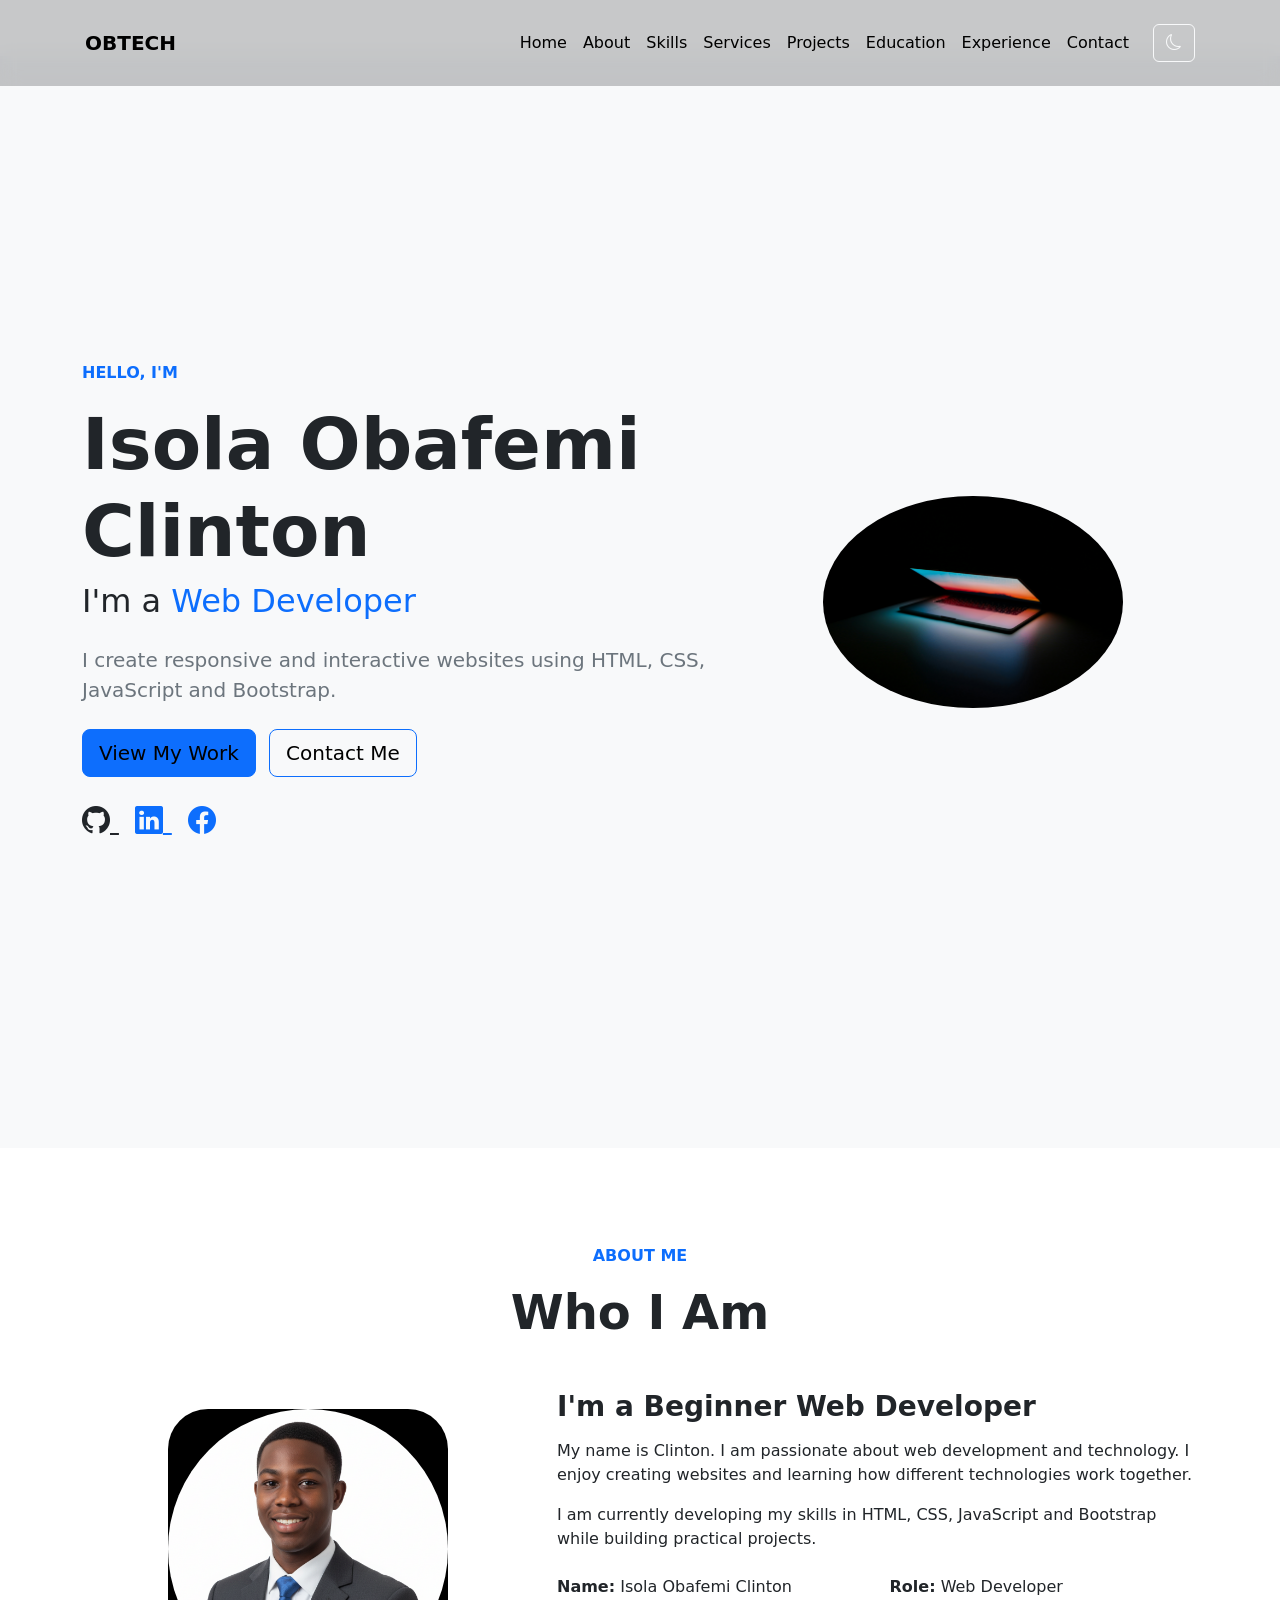
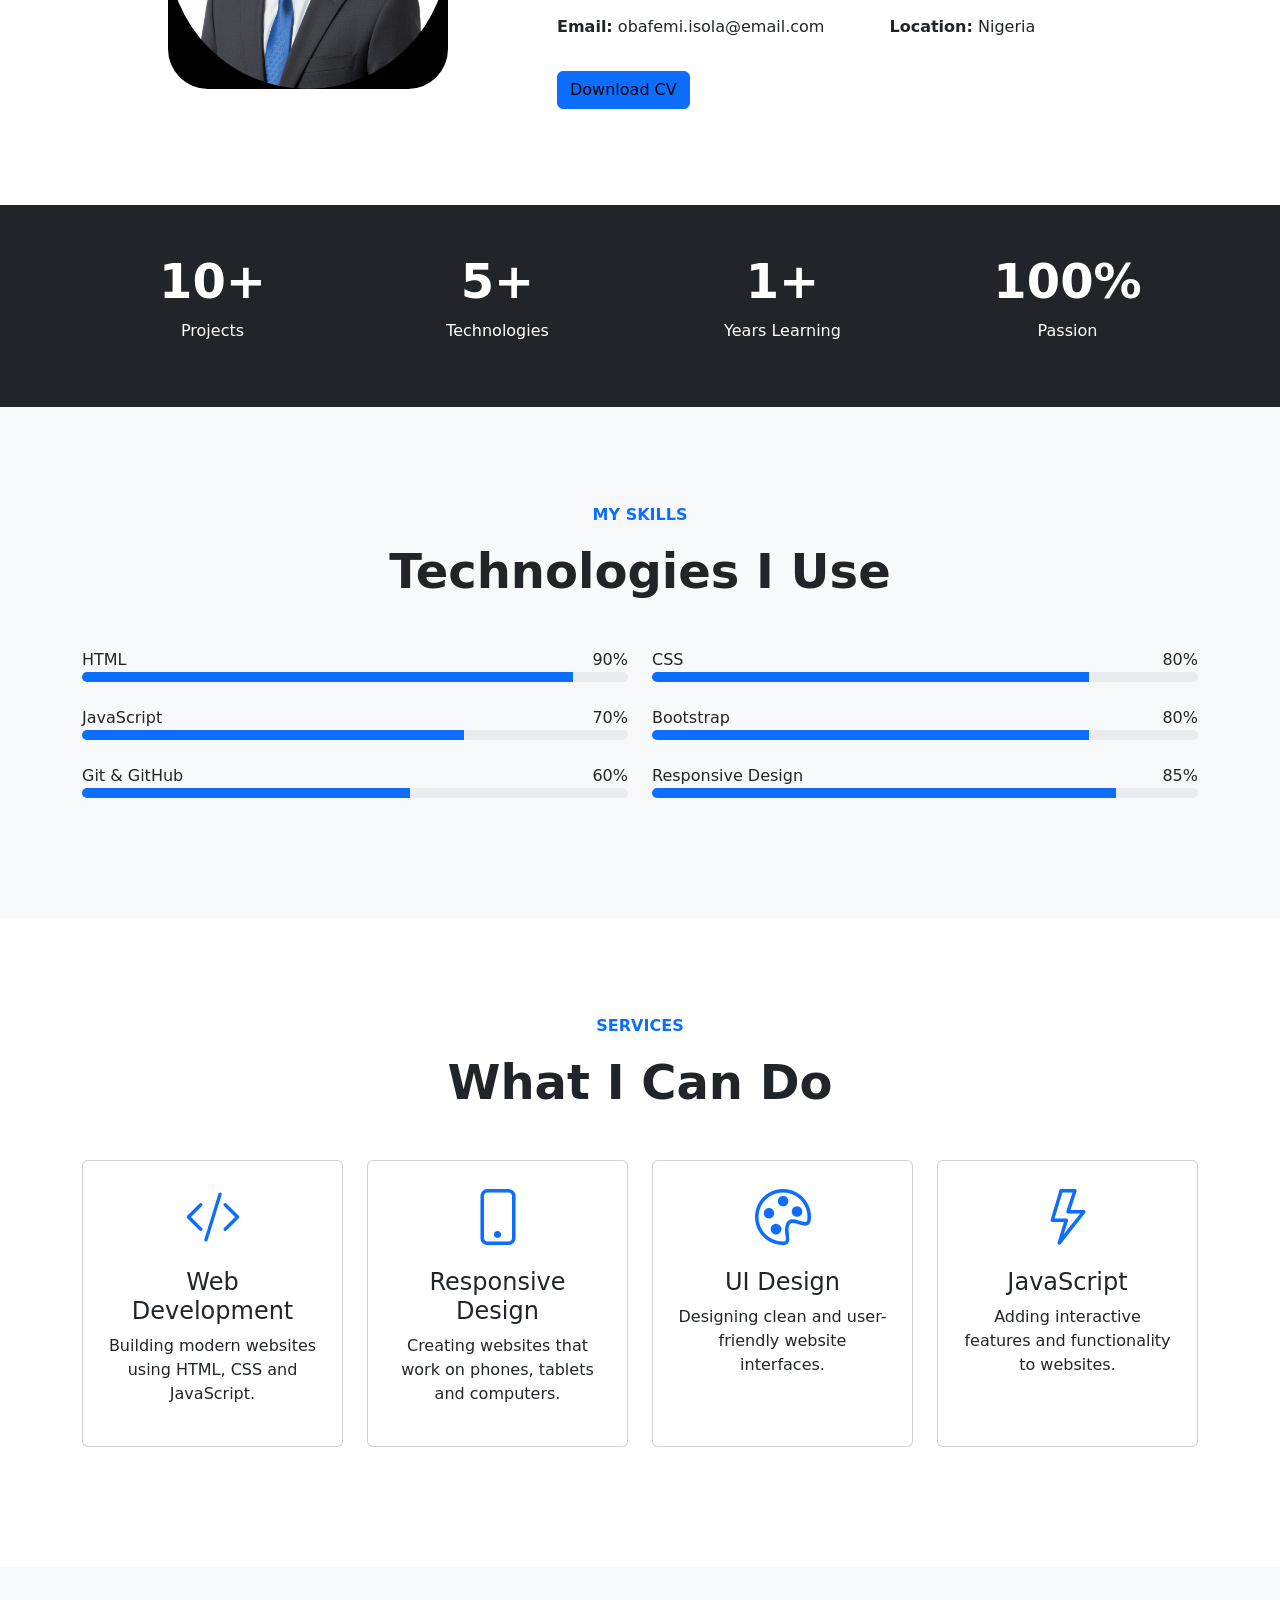
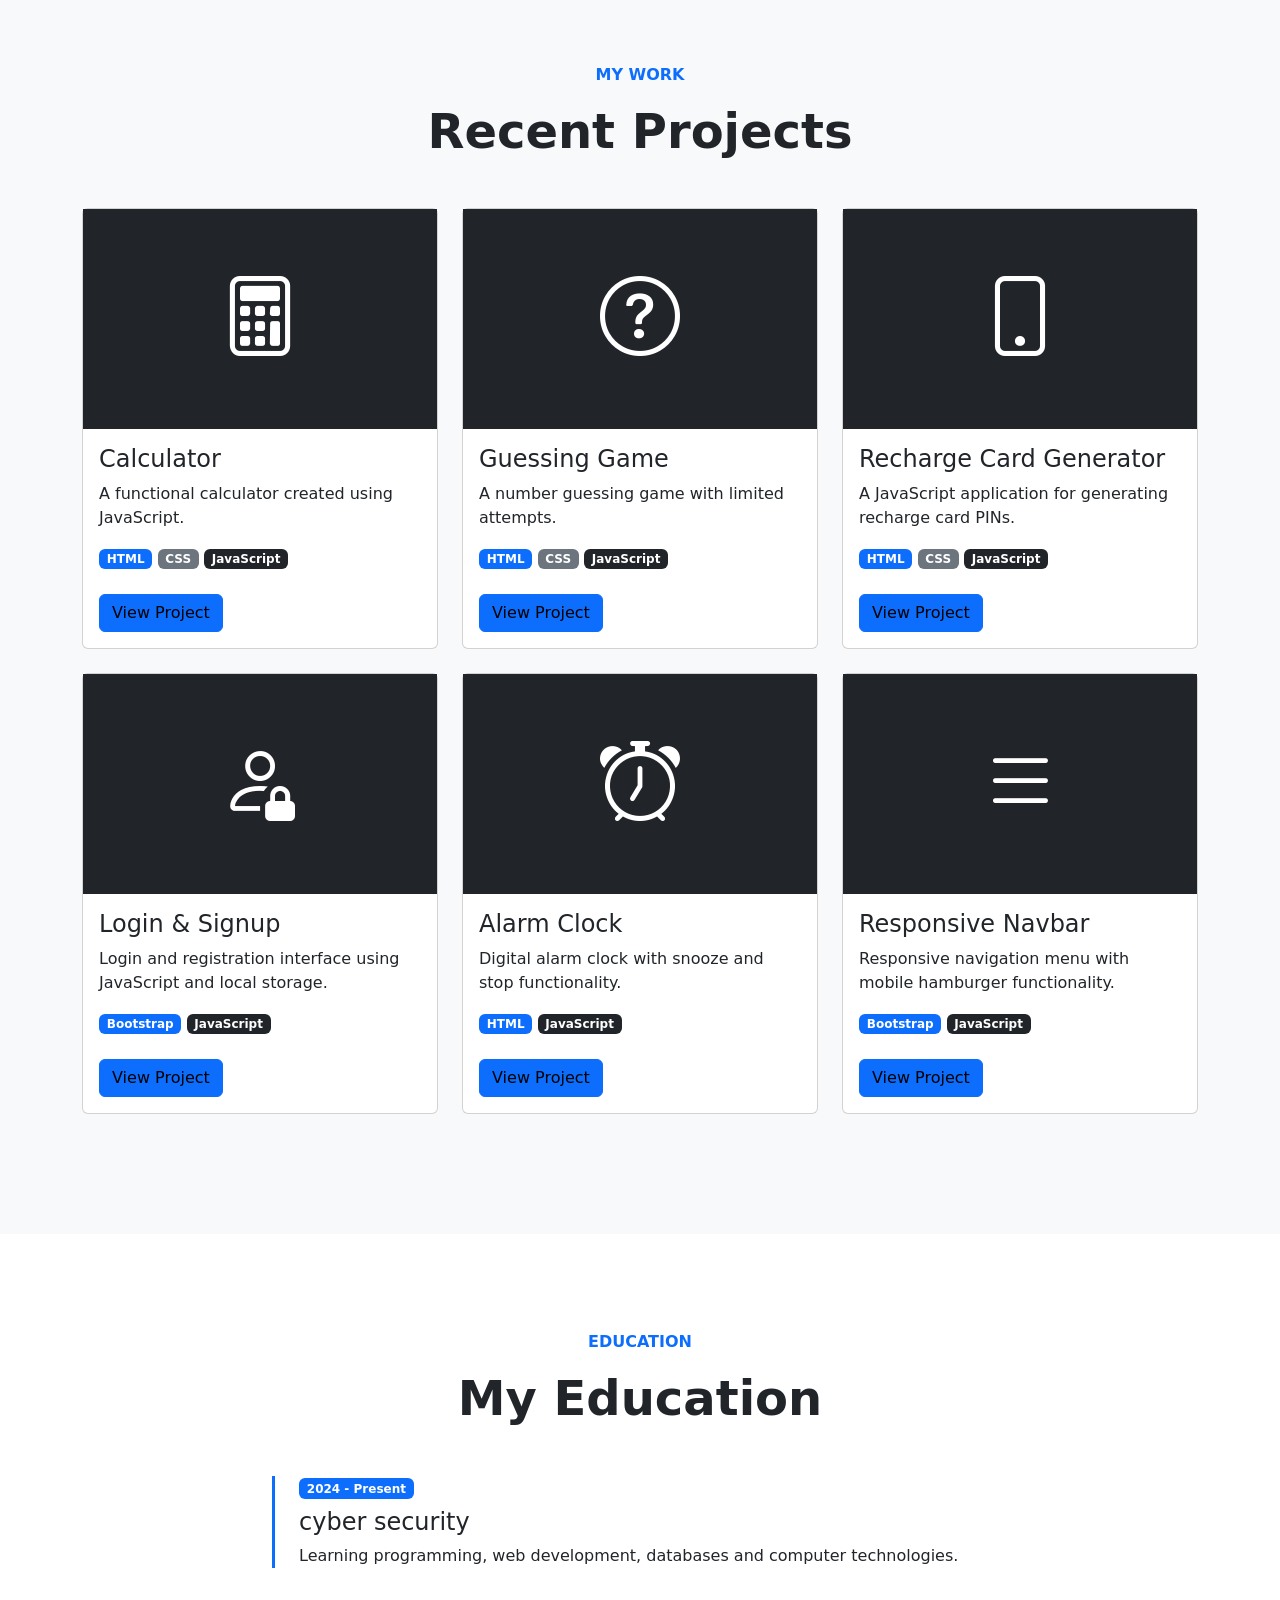
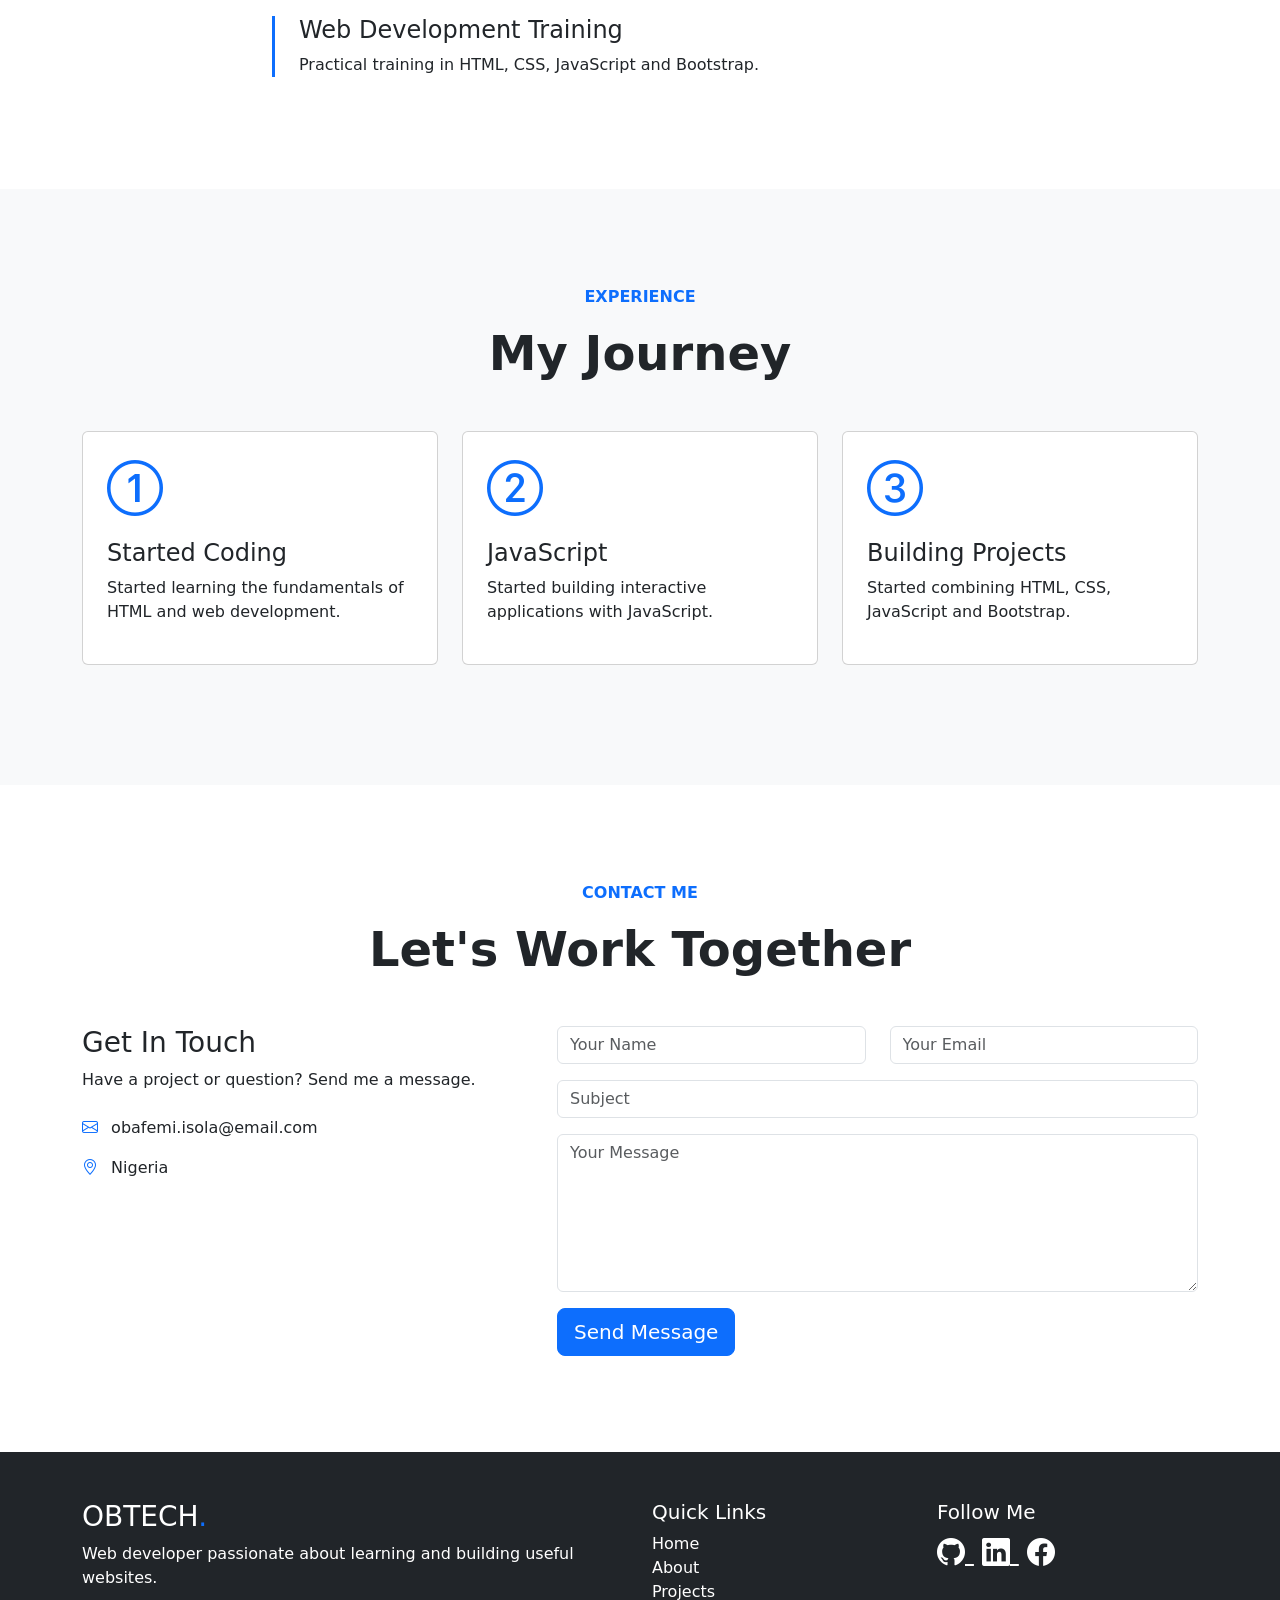
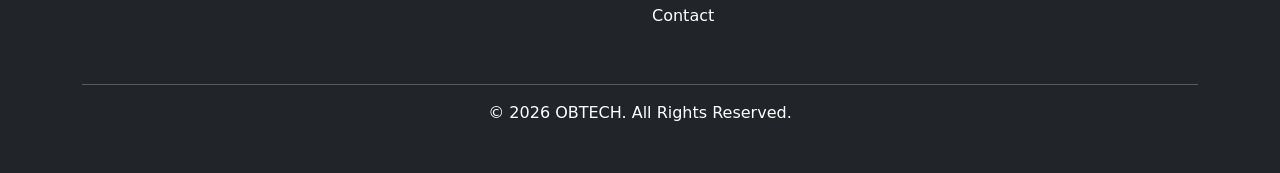
<file: index.html>
<!DOCTYPE html>
<html lang="en">

<head>
    <meta charset="UTF-8">
    <meta name="viewport" content="width=device-width, initial-scale=1.0">

    <title>Clinton | Web Developer</title>

    <!-- Bootstrap CSS -->
    <link href="https://cdn.jsdelivr.net/npm/bootstrap@5.3.3/dist/css/bootstrap.min.css" rel="stylesheet">

    <!-- Bootstrap Icons -->
    <link rel="stylesheet"
        href="https://cdn.jsdelivr.net/npm/bootstrap-icons@1.11.3/font/bootstrap-icons.min.css">

    <!-- My CSS -->
    <link rel="stylesheet" href="./style.css">
</head>

<body>

    <!-- ================= NAVBAR ================= -->
    <nav class="navbar navbar-expand-lg navbar-dark bg-dark fixed-top  bg-opacity-25">
        <div class="container" style="padding: 15px;">

            <a class="navbar-brand fw-bold" href="#home">
                OBTECH
            </a>

            <button class="navbar-toggler" type="button"
                data-bs-toggle="collapse"
                data-bs-target="#navbarNav">
                <span class="navbar-toggler-icon"></span>
            </button>

            <div class="collapse navbar-collapse" id="navbarNav">

                <ul class="navbar-nav ms-auto">

                    <li class="nav-item">
                        <a class="nav-link" href="#home">Home</a>
                    </li>

                    <li class="nav-item">
                        <a class="nav-link" href="#about">About</a>
                    </li>

                    <li class="nav-item">
                        <a class="nav-link" href="#skills">Skills</a>
                    </li>

                    <li class="nav-item">
                        <a class="nav-link" href="#services">Services</a>
                    </li>

                    <li class="nav-item">
                        <a class="nav-link" href="#projects">Projects</a>
                    </li>

                    <li class="nav-item">
                        <a class="nav-link" href="#education">Education</a>
                    </li>

                    <li class="nav-item">
                        <a class="nav-link" href="#experience">Experience</a>
                    </li>

                    <li class="nav-item">
                        <a class="nav-link" href="#contact">Contact</a>
                    </li>

                </ul>

                <button id="themeBtn" class="btn btn-outline-light ms-lg-3">
                    <i class="bi bi-moon"></i>
                </button>

            </div>
        </div>
    </nav>


    <!-- ================= HERO ================= -->
    <section id="home" class="hero py-5">

        <div class="container py-5">

            <div class="row align-items-center min-vh-100">

                <div class="col-lg-7">

                    <p class="text-primary fw-bold">
                        HELLO, I'M
                    </p>

                    <h1 class="display-2 fw-bold">
                        Isola Obafemi Clinton
                    </h1>

                    <h2 class="mb-4">
                        I'm a <span class="text-primary">Web Developer</span>
                    </h2>

                    <p class="lead text-secondary">
                        I create responsive and interactive websites
                        using HTML, CSS, JavaScript and Bootstrap.
                    </p>

                    <div class="mt-4">

                        <a href="#projects" class="btn btn-primary btn-lg me-2">
                            View My Work
                        </a>

                        <a href="#contact" class="btn btn-outline-primary btn-lg">
                            Contact Me
                        </a>

                    </div>

                    <div class="mt-4">

                        <a href="#" class="text-dark fs-3 me-3">
                            <i class="bi bi-github"></i>
                        </a>

                        <a href="#" class="text-primary fs-3 me-3">
                            <i class="bi bi-linkedin"></i>
                        </a>

                        <a href="#" class="text-primary fs-3">
                            <i class="bi bi-facebook"></i>
                        </a>

                    </div>

                </div>


                <div class="col-lg-5 text-center mt-5 mt-lg-0">

                    <div class="profile-circle mx-auto">
                        <img src="../image/port3.jpg" alt="clinton" class="img-fluid rounded-circle" >
                    </div>

                </div>

            </div>

        </div>

    </section>


    <!-- ================= ABOUT ================= -->
    <section id="about" class="py-5">

        <div class="container py-5">

            <div class="text-center mb-5">
                <p class="text-primary fw-bold">ABOUT ME</p>
                <h2 class="display-5 fw-bold">Who I Am</h2>
            </div>

            <div class="row align-items-center">

                <div class="col-lg-5 text-center mb-4 mb-lg-0">

                    <div class="about-image">
                        <img src="../image/clinton2.jpg" alt="clinton" class="img-fluid rounded-circle">
                        <!-- <i class="bi bi-person-fill"></i> -->
                    </div>

                </div>

                <div class="col-lg-7">

                    <h3 class="fw-bold mb-3">
                        I'm a Beginner Web Developer
                    </h3>

                    <p>
                        My name is Clinton. I am passionate about web
                        development and technology. I enjoy creating
                        websites and learning how different technologies
                        work together.
                    </p>

                    <p>
                        I am currently developing my skills in HTML,
                        CSS, JavaScript and Bootstrap while building
                        practical projects.
                    </p>

                    <div class="row mt-4">

                        <div class="col-sm-6">
                            <p><strong>Name:</strong> Isola Obafemi Clinton</p>
                        </div>

                        <div class="col-sm-6">
                            <p><strong>Role:</strong> Web Developer</p>
                        </div>

                        <div class="col-sm-6">
                            <p><strong>Email:</strong> obafemi.isola@email.com</p>
                        </div>

                        <div class="col-sm-6">
                            <p><strong>Location:</strong> Nigeria</p>
                        </div>

                    </div>

                    <a href="#" class="btn btn-primary mt-3">
                        Download CV
                    </a>

                </div>

            </div>

        </div>

    </section>


    <!-- ================= COUNTERS ================= -->
    <section class="bg-dark text-white py-5">

        <div class="container">

            <div class="row text-center">

                <div class="col-md-3 mb-4 mb-md-0">
                    <h2 class="display-5 fw-bold">10+</h2>
                    <p>Projects</p>
                </div>

                <div class="col-md-3 mb-4 mb-md-0">
                    <h2 class="display-5 fw-bold">5+</h2>
                    <p>Technologies</p>
                </div>

                <div class="col-md-3 mb-4 mb-md-0">
                    <h2 class="display-5 fw-bold">1+</h2>
                    <p>Years Learning</p>
                </div>

                <div class="col-md-3">
                    <h2 class="display-5 fw-bold">100%</h2>
                    <p>Passion</p>
                </div>

            </div>

        </div>

    </section>


    <!-- ================= SKILLS ================= -->
    <section id="skills" class="py-5 bg-light">

        <div class="container py-5">

            <div class="text-center mb-5">

                <p class="text-primary fw-bold">MY SKILLS</p>

                <h2 class="display-5 fw-bold">
                    Technologies I Use
                </h2>

            </div>


            <div class="row">

                <div class="col-md-6 mb-4">

                    <div class="d-flex justify-content-between">
                        <span>HTML</span>
                        <span>90%</span>
                    </div>

                    <div class="progress">
                        <div class="progress-bar" style="width: 90%">
                        </div>
                    </div>

                </div>


                <div class="col-md-6 mb-4">

                    <div class="d-flex justify-content-between">
                        <span>CSS</span>
                        <span>80%</span>
                    </div>

                    <div class="progress">
                        <div class="progress-bar" style="width: 80%">
                        </div>
                    </div>

                </div>


                <div class="col-md-6 mb-4">

                    <div class="d-flex justify-content-between">
                        <span>JavaScript</span>
                        <span>70%</span>
                    </div>

                    <div class="progress">
                        <div class="progress-bar" style="width: 70%">
                        </div>
                    </div>

                </div>


                <div class="col-md-6 mb-4">

                    <div class="d-flex justify-content-between">
                        <span>Bootstrap</span>
                        <span>80%</span>
                    </div>

                    <div class="progress">
                        <div class="progress-bar" style="width: 80%">
                        </div>
                    </div>

                </div>


                <div class="col-md-6 mb-4">

                    <div class="d-flex justify-content-between">
                        <span>Git & GitHub</span>
                        <span>60%</span>
                    </div>

                    <div class="progress">
                        <div class="progress-bar" style="width: 60%">
                        </div>
                    </div>

                </div>


                <div class="col-md-6 mb-4">

                    <div class="d-flex justify-content-between">
                        <span>Responsive Design</span>
                        <span>85%</span>
                    </div>

                    <div class="progress">
                        <div class="progress-bar" style="width: 85%">
                        </div>
                    </div>

                </div>

            </div>

        </div>

    </section>


    <!-- ================= SERVICES ================= -->
    <section id="services" class="py-5">

        <div class="container py-5">

            <div class="text-center mb-5">

                <p class="text-primary fw-bold">SERVICES</p>

                <h2 class="display-5 fw-bold">
                    What I Can Do
                </h2>

            </div>


            <div class="row">

                <div class="col-md-6 col-lg-3 mb-4">

                    <div class="card service-card h-100 p-4 text-center">

                        <i class="bi bi-code-slash display-4 text-primary"></i>

                        <h4 class="mt-3">
                            Web Development
                        </h4>

                        <p>
                            Building modern websites using HTML,
                            CSS and JavaScript.
                        </p>

                    </div>

                </div>


                <div class="col-md-6 col-lg-3 mb-4">

                    <div class="card service-card h-100 p-4 text-center">

                        <i class="bi bi-phone display-4 text-primary"></i>

                        <h4 class="mt-3">
                            Responsive Design
                        </h4>

                        <p>
                            Creating websites that work on phones,
                            tablets and computers.
                        </p>

                    </div>

                </div>


                <div class="col-md-6 col-lg-3 mb-4">

                    <div class="card service-card h-100 p-4 text-center">

                        <i class="bi bi-palette display-4 text-primary"></i>

                        <h4 class="mt-3">
                            UI Design
                        </h4>

                        <p>
                            Designing clean and user-friendly
                            website interfaces.
                        </p>

                    </div>

                </div>


                <div class="col-md-6 col-lg-3 mb-4">

                    <div class="card service-card h-100 p-4 text-center">

                        <i class="bi bi-lightning display-4 text-primary"></i>

                        <h4 class="mt-3">
                            JavaScript
                        </h4>

                        <p>
                            Adding interactive features and
                            functionality to websites.
                        </p>

                    </div>

                </div>

            </div>

        </div>

    </section>


    <!-- ================= PROJECTS ================= -->
    <section id="projects" class="py-5 bg-light">

        <div class="container py-5">

            <div class="text-center mb-5">

                <p class="text-primary fw-bold">MY WORK</p>

                <h2 class="display-5 fw-bold">
                    Recent Projects
                </h2>

            </div>


            <div class="row">

                <!-- PROJECT 1 -->
                <div class="col-md-6 col-lg-4 mb-4">

                    <div class="card project-card h-100">

                        <div class="project-image">
                            <i class="bi bi-calculator display-1"></i>
                        </div>

                        <div class="card-body">

                            <h4>
                                Calculator
                            </h4>

                            <p>
                                A functional calculator created
                                using JavaScript.
                            </p>

                            <span class="badge bg-primary">
                                HTML
                            </span>

                            <span class="badge bg-secondary">
                                CSS
                            </span>

                            <span class="badge bg-dark">
                                JavaScript
                            </span>

                            <br><br>

                            <a href="#" class="btn btn-primary">
                                View Project
                            </a>

                        </div>

                    </div>

                </div>


                <!-- PROJECT 2 -->
                <div class="col-md-6 col-lg-4 mb-4">

                    <div class="card project-card h-100">

                        <div class="project-image">
                            <i class="bi bi-question-circle display-1"></i>
                        </div>

                        <div class="card-body">

                            <h4>
                                Guessing Game
                            </h4>

                            <p>
                                A number guessing game with
                                limited attempts.
                            </p>

                            <span class="badge bg-primary">
                                HTML
                            </span>

                            <span class="badge bg-secondary">
                                CSS
                            </span>

                            <span class="badge bg-dark">
                                JavaScript
                            </span>

                            <br><br>

                            <a href="#" class="btn btn-primary">
                                View Project
                            </a>

                        </div>

                    </div>

                </div>


                <!-- PROJECT 3 -->
                <div class="col-md-6 col-lg-4 mb-4">

                    <div class="card project-card h-100">

                        <div class="project-image">
                            <i class="bi bi-phone display-1"></i>
                        </div>

                        <div class="card-body">

                            <h4>
                                Recharge Card Generator
                            </h4>

                            <p>
                                A JavaScript application for
                                generating recharge card PINs.
                            </p>

                            <span class="badge bg-primary">
                                HTML
                            </span>

                            <span class="badge bg-secondary">
                                CSS
                            </span>

                            <span class="badge bg-dark">
                                JavaScript
                            </span>

                            <br><br>

                            <a href="#" class="btn btn-primary">
                                View Project
                            </a>

                        </div>

                    </div>

                </div>


                <!-- PROJECT 4 -->
                <div class="col-md-6 col-lg-4 mb-4">

                    <div class="card project-card h-100">

                        <div class="project-image">
                            <i class="bi bi-person-lock display-1"></i>
                        </div>

                        <div class="card-body">

                            <h4>
                                Login & Signup
                            </h4>

                            <p>
                                Login and registration interface
                                using JavaScript and local storage.
                            </p>

                            <span class="badge bg-primary">
                                Bootstrap
                            </span>

                            <span class="badge bg-dark">
                                JavaScript
                            </span>

                            <br><br>

                            <a href="../piggyvest.html" class="btn btn-primary">
                                View Project
                            </a>

                        </div>

                    </div>

                </div>


                <!-- PROJECT 5 -->
                <div class="col-md-6 col-lg-4 mb-4">

                    <div class="card project-card h-100">

                        <div class="project-image">
                            <i class="bi bi-alarm display-1"></i>
                        </div>

                        <div class="card-body">

                            <h4>
                                Alarm Clock
                            </h4>

                            <p>
                                Digital alarm clock with snooze
                                and stop functionality.
                            </p>

                            <span class="badge bg-primary">
                                HTML
                            </span>

                            <span class="badge bg-dark">
                                JavaScript
                            </span>

                            <br><br>

                            <a href="#" class="btn btn-primary">
                                View Project
                            </a>

                        </div>

                    </div>

                </div>


                <!-- PROJECT 6 -->
                <div class="col-md-6 col-lg-4 mb-4">

                    <div class="card project-card h-100">

                        <div class="project-image">
                            <i class="bi bi-list display-1"></i>
                        </div>

                        <div class="card-body">

                            <h4>
                                Responsive Navbar
                            </h4>

                            <p>
                                Responsive navigation menu with
                                mobile hamburger functionality.
                            </p>

                            <span class="badge bg-primary">
                                Bootstrap
                            </span>

                            <span class="badge bg-dark">
                                JavaScript
                            </span>

                            <br><br>

                            <a href="#" class="btn btn-primary">
                                View Project
                            </a>

                        </div>

                    </div>

                </div>

            </div>

        </div>

    </section>


    <!-- ================= EDUCATION ================= -->
    <section id="education" class="py-5">

        <div class="container py-5">

            <div class="text-center mb-5">

                <p class="text-primary fw-bold">EDUCATION</p>

                <h2 class="display-5 fw-bold">
                    My Education
                </h2>

            </div>


            <div class="row justify-content-center">

                <div class="col-lg-8">

                    <div class="border-start border-primary border-3 ps-4 mb-5">

                        <span class="badge bg-primary">
                            2024 - Present
                        </span>

                        <h4 class="mt-2">
                            cyber security
                        </h4>

                        <p>
                            Learning programming, web development,
                            databases and computer technologies.
                        </p>

                    </div>


                    <div class="border-start border-primary border-3 ps-4">

            

                        <h4 class="mt-2">
                            Web Development Training
                        </h4>

                        <p>
                            Practical training in HTML, CSS,
                            JavaScript and Bootstrap.
                        </p>

                    </div>

                </div>

            </div>

        </div>

    </section>


    <!-- ================= EXPERIENCE ================= -->
    <section id="experience" class="py-5 bg-light">

        <div class="container py-5">

            <div class="text-center mb-5">

                <p class="text-primary fw-bold">EXPERIENCE</p>

                <h2 class="display-5 fw-bold">
                    My Journey
                </h2>

            </div>


            <div class="row">

                <div class="col-md-4 mb-4">

                    <div class="card h-100 p-4">

                        <i class="bi bi-1-circle display-4 text-primary"></i>

                        <h4 class="mt-3">
                            Started Coding
                        </h4>

                        <p>
                            Started learning the fundamentals
                            of HTML and web development.
                        </p>

                    </div>

                </div>


                <div class="col-md-4 mb-4">

                    <div class="card h-100 p-4">

                        <i class="bi bi-2-circle display-4 text-primary"></i>

                        <h4 class="mt-3">
                            JavaScript
                        </h4>

                        <p>
                            Started building interactive
                            applications with JavaScript.
                        </p>

                    </div>

                </div>


                <div class="col-md-4 mb-4">

                    <div class="card h-100 p-4">

                        <i class="bi bi-3-circle display-4 text-primary"></i>

                        <h4 class="mt-3">
                            Building Projects
                        </h4>

                        <p>
                            Started combining HTML, CSS,
                            JavaScript and Bootstrap.
                        </p>

                    </div>

                </div>

            </div>

        </div>

    </section>


    <!-- ================= TESTIMONIALS =================
    <section class="py-5">

        <div class="container py-5">

            <div class="text-center mb-5">

                <p class="text-primary fw-bold">TESTIMONIALS</p>

                <h2 class="display-5 fw-bold">
                    What People Say
                </h2>

            </div>


            <div class="row justify-content-center">

                <div class="col-md-6 col-lg-4 mb-4">

                    <div class="card p-4 h-100">

                        <div class="mb-3">
                            <i class="bi bi-star-fill text-warning"></i>
                            <i class="bi bi-star-fill text-warning"></i>
                            <i class="bi bi-star-fill text-warning"></i>
                            <i class="bi bi-star-fill text-warning"></i>
                            <i class="bi bi-star-fill text-warning"></i>
                        </div>

                        <p>
                            "Clinton is hardworking and always
                            willing to learn new technologies."
                        </p>

                        <h5>
                            John Doe
                        </h5>

                    </div>

                </div>


                <div class="col-md-6 col-lg-4 mb-4">

                    <div class="card p-4 h-100">

                        <div class="mb-3">
                            <i class="bi bi-star-fill text-warning"></i>
                            <i class="bi bi-star-fill text-warning"></i>
                            <i class="bi bi-star-fill text-warning"></i>
                            <i class="bi bi-star-fill text-warning"></i>
                            <i class="bi bi-star-fill text-warning"></i>
                        </div>

                        <p>
                            "He enjoys solving problems and
                            improving his coding skills."
                        </p>

                        <h5>
                            Jane Doe
                        </h5>

                    </div>

                </div>

            </div>

        </div>

    </section> -->


    <!-- ================= FAQ =================
    <section class="py-5 bg-light">

        <div class="container py-5">

            <div class="text-center mb-5">

                <p class="text-primary fw-bold">FAQ</p>

                <h2 class="display-5 fw-bold">
                    Frequently Asked Questions
                </h2>

            </div>


            <div class="accordion mx-auto" id="faq"
                style="max-width: 800px;">

                <div class="accordion-item">

                    <h2 class="accordion-header">

                        <button class="accordion-button"
                            data-bs-toggle="collapse"
                            data-bs-target="#question1">

                            What technologies do you use?

                        </button>

                    </h2>

                    <div id="question1"
                        class="accordion-collapse collapse show"
                        data-bs-parent="#faq">

                        <div class="accordion-body">
                            I work with HTML, CSS, JavaScript
                            and Bootstrap.
                        </div>

                    </div>

                </div>


                <div class="accordion-item">

                    <h2 class="accordion-header">

                        <button class="accordion-button collapsed"
                            data-bs-toggle="collapse"
                            data-bs-target="#question2">

                            Do you build responsive websites?

                        </button>

                    </h2>

                    <div id="question2"
                        class="accordion-collapse collapse"
                        data-bs-parent="#faq">

                        <div class="accordion-body">
                            Yes. I use responsive design techniques
                            and Bootstrap's grid system.
                        </div>

                    </div>

                </div>


                <div class="accordion-item">

                    <h2 class="accordion-header">

                        <button class="accordion-button collapsed"
                            data-bs-toggle="collapse"
                            data-bs-target="#question3">

                            Can I contact you about a project?

                        </button>

                    </h2>

                    <div id="question3"
                        class="accordion-collapse collapse"
                        data-bs-parent="#faq">

                        <div class="accordion-body">
                            Yes. You can use the contact form below.
                        </div>

                    </div>

                </div>

            </div>

        </div> -->

    <!-- </section> -->


    <!-- ================= CONTACT ================= -->
    <section id="contact" class="py-5">

        <div class="container py-5">

            <div class="text-center mb-5">

                <p class="text-primary fw-bold">CONTACT ME</p>

                <h2 class="display-5 fw-bold">
                    Let's Work Together
                </h2>

            </div>


            <div class="row">

                <div class="col-lg-5 mb-4">

                    <h3>
                        Get In Touch
                    </h3>

                    <p>
                        Have a project or question?
                        Send me a message.
                    </p>

                    <div class="mt-4">

                        <p>
                            <i class="bi bi-envelope text-primary me-2"></i>
                            obafemi.isola@email.com
                        </p>

                        <!-- <p>
                            <i class="bi bi-telephone text-primary me-2"></i>
                            +234 000 000 0000
                        </p> -->

                        <p>
                            <i class="bi bi-geo-alt text-primary me-2"></i>
                            Nigeria
                        </p>

                    </div>

                </div>


                <div class="col-lg-7">

                    <form id="contactForm">

                        <div class="row">

                            <div class="col-md-6 mb-3">

                                <input type="text"
                                    class="form-control"
                                    placeholder="Your Name"
                                    required>

                            </div>

                            <div class="col-md-6 mb-3">

                                <input type="email"
                                    class="form-control"
                                    placeholder="Your Email"
                                    required>

                            </div>

                        </div>


                        <div class="mb-3">

                            <input type="text"
                                class="form-control"
                                placeholder="Subject"
                                required>

                        </div>


                        <div class="mb-3">

                            <textarea
                                class="form-control"
                                rows="6"
                                placeholder="Your Message"
                                required></textarea>

                        </div>


                        <button type="submit"
                            class="btn btn-primary btn-lg">

                            Send Message

                        </button>

                    </form>

                </div>

            </div>

        </div>

    </section>


    <!-- ================= FOOTER ================= -->
    <footer class="bg-dark text-white py-5">

        <div class="container">

            <div class="row">

                <div class="col-md-6 mb-4">

                    <h3>
                        OBTECH<span class="text-primary">.</span>
                    </h3>

                    <p>
                        Web developer passionate about
                        learning and building useful websites.
                    </p>

                </div>


                <div class="col-md-3 mb-4">

                    <h5>Quick Links</h5>

                    <ul class="list-unstyled">

                        <li>
                            <a href="#home"
                                class="text-white text-decoration-none">
                                Home
                            </a>
                        </li>

                        <li>
                            <a href="#about"
                                class="text-white text-decoration-none">
                                About
                            </a>
                        </li>

                        <li>
                            <a href="#projects"
                                class="text-white text-decoration-none">
                                Projects
                            </a>
                        </li>

                        <li>
                            <a href="#contact"
                                class="text-white text-decoration-none">
                                Contact
                            </a>
                        </li>

                    </ul>

                </div>


                <div class="col-md-3">

                    <h5>Follow Me</h5>

                    <a href="#" class="text-white fs-3 me-2">
                        <i class="bi bi-github"></i>
                    </a>

                    <a href="#" class="text-white fs-3 me-2">
                        <i class="bi bi-linkedin"></i>
                    </a>

                    <a href="#" class="text-white fs-3">
                        <i class="bi bi-facebook"></i>
                    </a>

                </div>

            </div>


            <hr>


            <div class="text-center">

                <p class="mb-0">
                    © 2026 OBTECH. All Rights Reserved.
                </p>

            </div>

        </div>

    </footer>

<div class="cursor-glow"></div>


    <!-- Bootstrap JS -->
    <script src="https://cdn.jsdelivr.net/npm/bootstrap@5.3.3/dist/js/bootstrap.bundle.min.js"></script>

    <!-- My JavaScript -->
    <script src="./script.js"></script>

</body>

</html>
</file>
<file: style.css>
body {
    padding-top: 56px;
}

.hero {
    background: #f8f9fa;
}
.container a{
    color: black;
}

.profile-circle {
    width: 300px;
    height: 300px;
    border-radius: 50%;
    /* background: #0d6efd; */
    display: flex;
    align-items: center;
    justify-content: center;
    color: white;
}

.profile-circle i {
    font-size: 150px;
}

.about-image {
    width: 280px;
    height: 280px;
    border-radius: 40px;
    background: black;
    margin: auto;

    display: flex;
    align-items: center;
    justify-content: center;

    color: white;
}

.about-image i {
    font-size: 130px;
}



nav{
    backdrop-filter: blur(10px);
    -webkit-backdrop-filter: blur(10px);

}

.container a:hover{
    color: blue;
}
.service-card,
.project-card {
    transition: 0.3s;
}

.service-card:hover,
.project-card:hover {
    transform: translateY(-10px);
}

.project-image {
    height: 220px;
    background: #212529;

    display: flex;
    align-items: center;
    justify-content: center;

    color: white;
}

.progress {
    height: 10px;
}

section {
    scroll-margin-top: 70px;
}



/* .dark-mode {
    background: #121212;
    color: white;
}

.dark-mode .bg-light {
    background: #1e1e1e !important;
}

.dark-mode .card {
    background: #242424;
    color: white;
}

.dark-mode .text-secondary {
    color: #ccc !important;
}
.dark-mode h1{
    color: #0d6efd !important;
}
.dark-mode .navbar .nav-link {
    
} */

/* ========== DARK MODE ========== */
.dark-mode {
    background-color: #121212 !important;
    color: #e0e0e0 !important;
}

/* Light background sections */
.dark-mode .bg-light {
    background-color: #1e1e1e !important;
    color: #e0e0e0 !important;
}

/* Cards */
.dark-mode .card {
    background-color: #242424 !important;
    color: #e0e0e0 !important;
    border-color: #333 !important;
}

/* Secondary text */
.dark-mode .text-secondary {
    color: #adb5bd !important;
}

/* Headings */
.dark-mode h1,
.dark-mode h2,
.dark-mode h3,
.dark-mode h4,
.dark-mode h5,
.dark-mode h6 {
    color: #0d6efd !important;
}

/* Navbar */
.dark-mode .navbar {
    background-color: #1a1a1a !important;
}

.dark-mode .navbar .nav-link  {
    color: #e0e0e0 !important;
}
.dark-mode .navbar-brand{
    color: white !important;
}

.dark-mode .navbar .nav-link:hover,
.dark-mode .navbar .nav-link.active {
    color: #0d6efd !important;
}

/* Buttons (optional but recommended) */
.dark-mode .btn-primary {
    background-color: #0d6efd;
    border-color: #0d6efd;
}

.dark-mode .btn-outline-primary {
    color: #0d6efd;
    border-color: #0d6efd;
}

.dark-mode .btn-outline-primary:hover {
    background-color: #0d6efd;
    color: white;
}
.dark-mode:hover{
    color: blue;
}

.cursor-glow {
    position: fixed;
    width: 320px;
    height: 320px;
    left: 0;
    top: 0;
    pointer-events: none;
    border-radius: 50%;
    background: radial-gradient(
        circle,
        rgba(40, 95, 97, 0.13) 0%,
        rgba(4, 79, 241, 0.836) 35%,
        transparent 40%
    );
    filter: blur(15px);
    transform: translate(-50%, -50%);
    z-index: 9999;
    opacity: 0;
    transition: opacity 0.3s ease;
}
</file>
